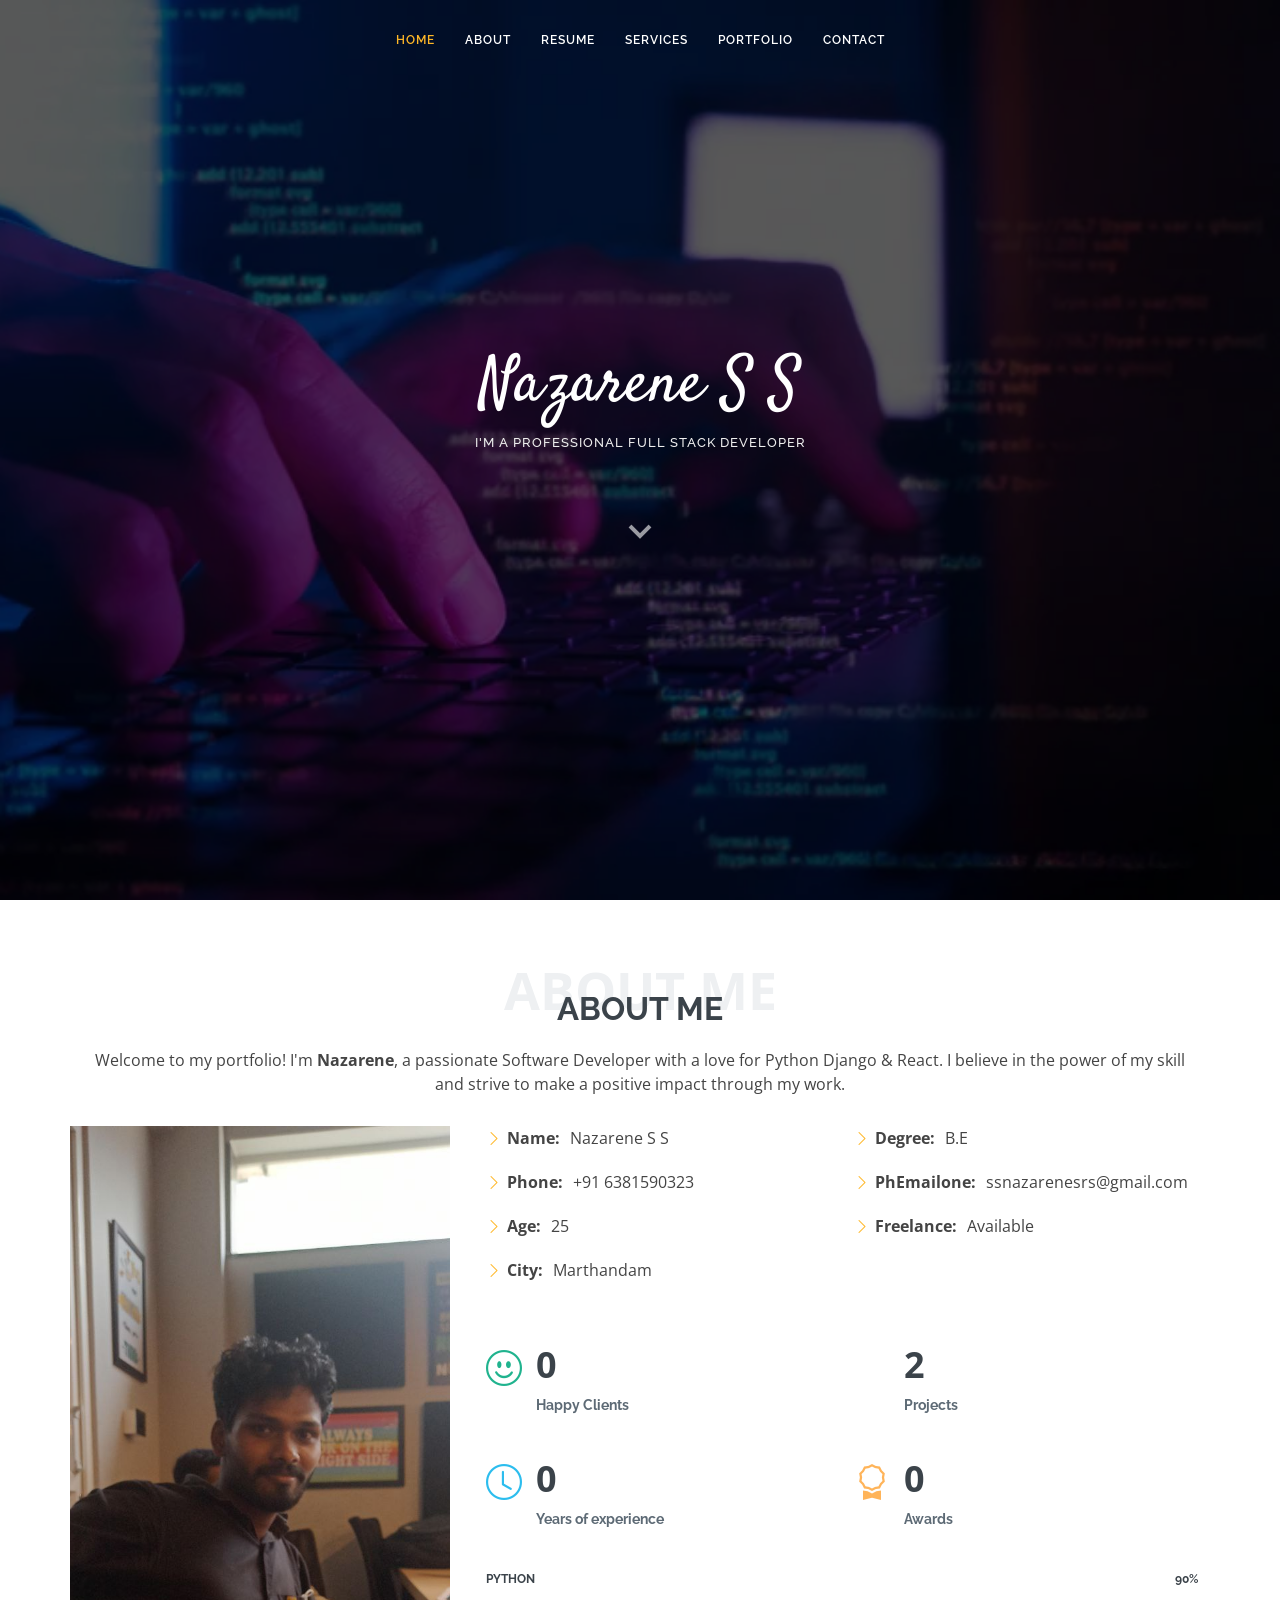
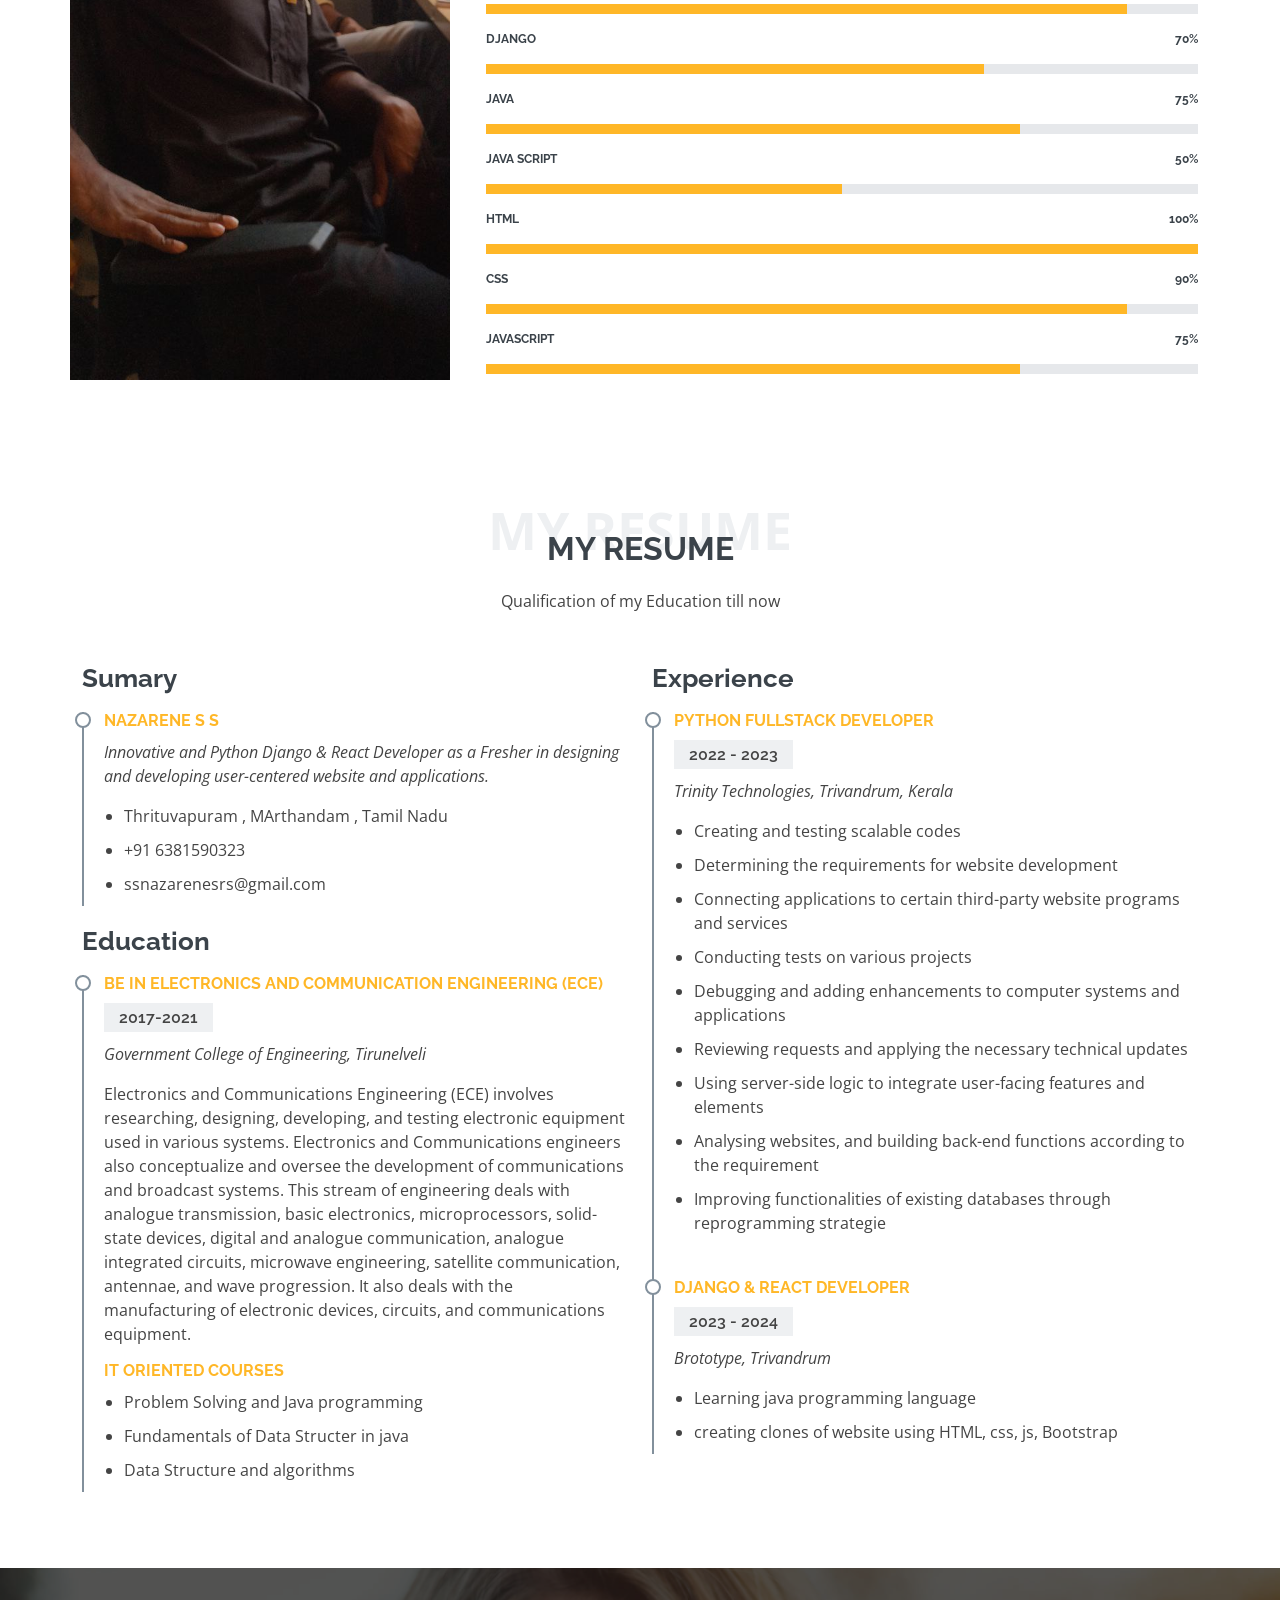
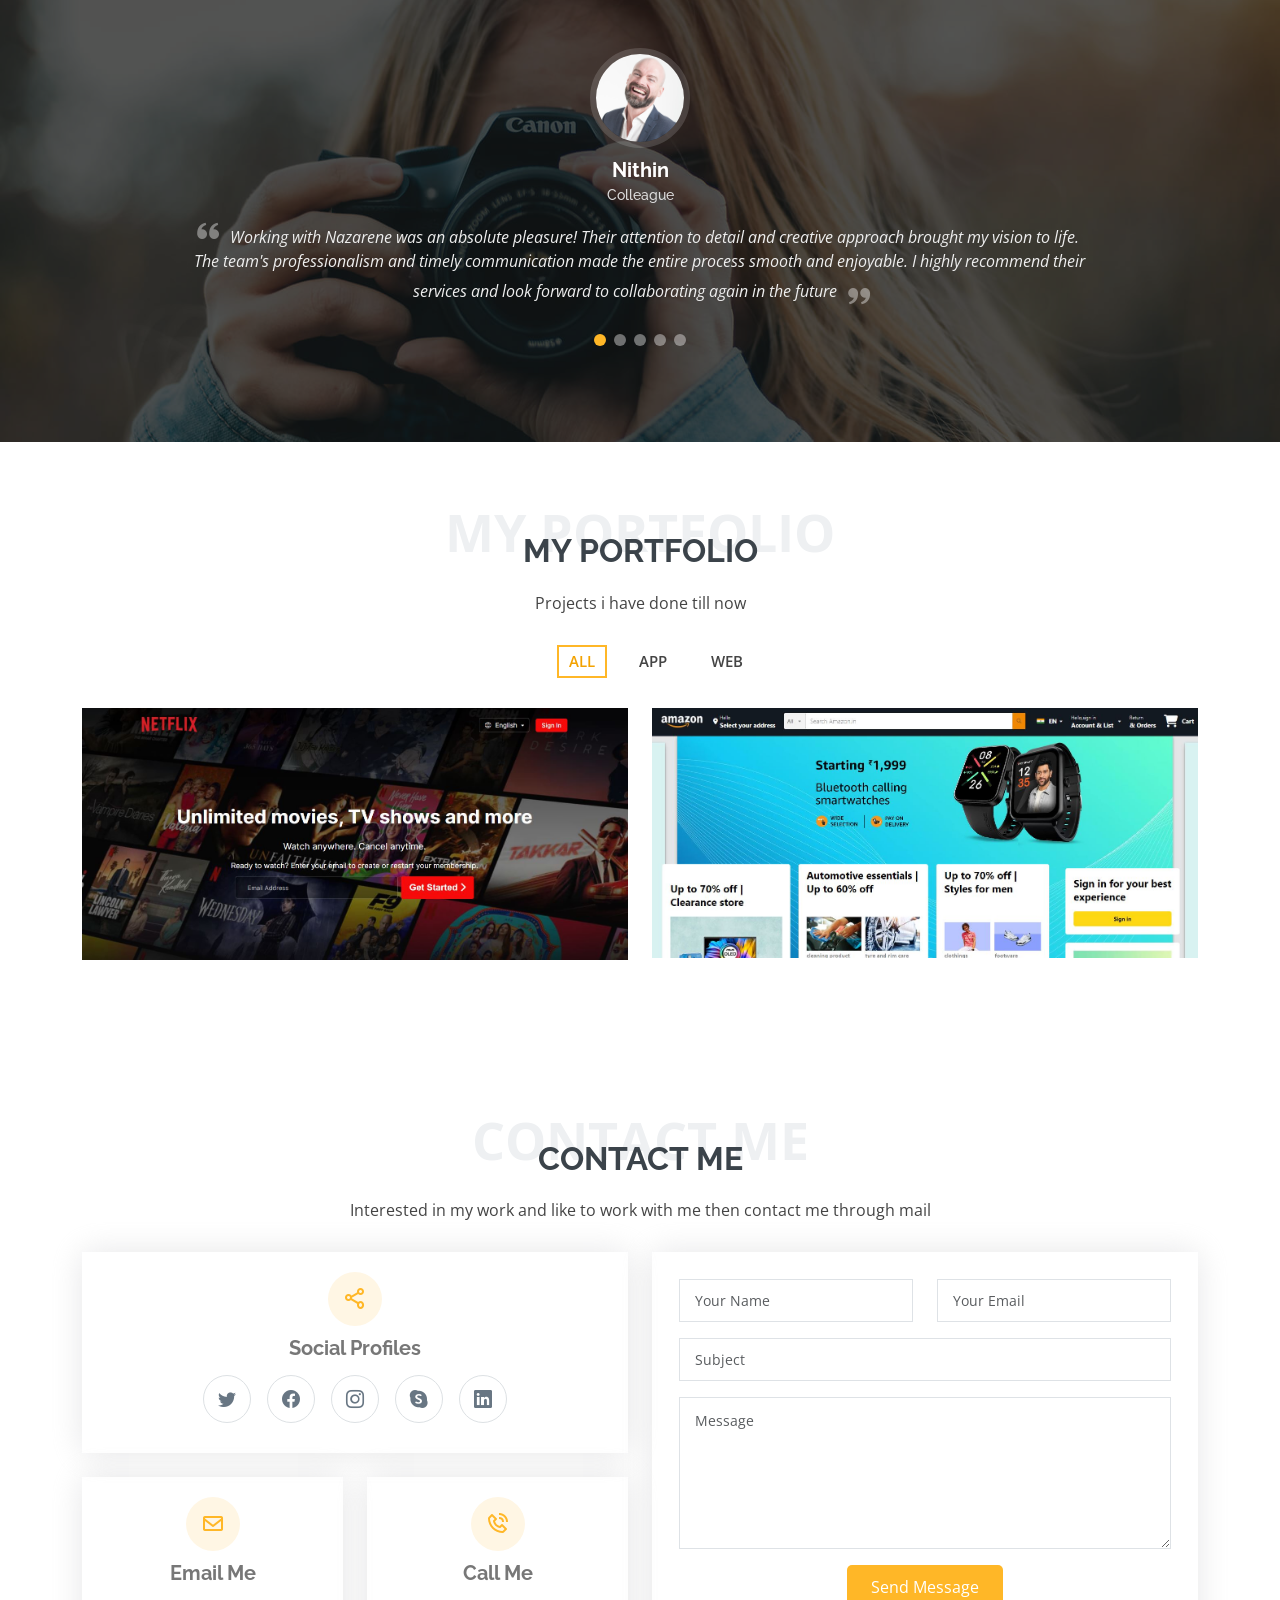
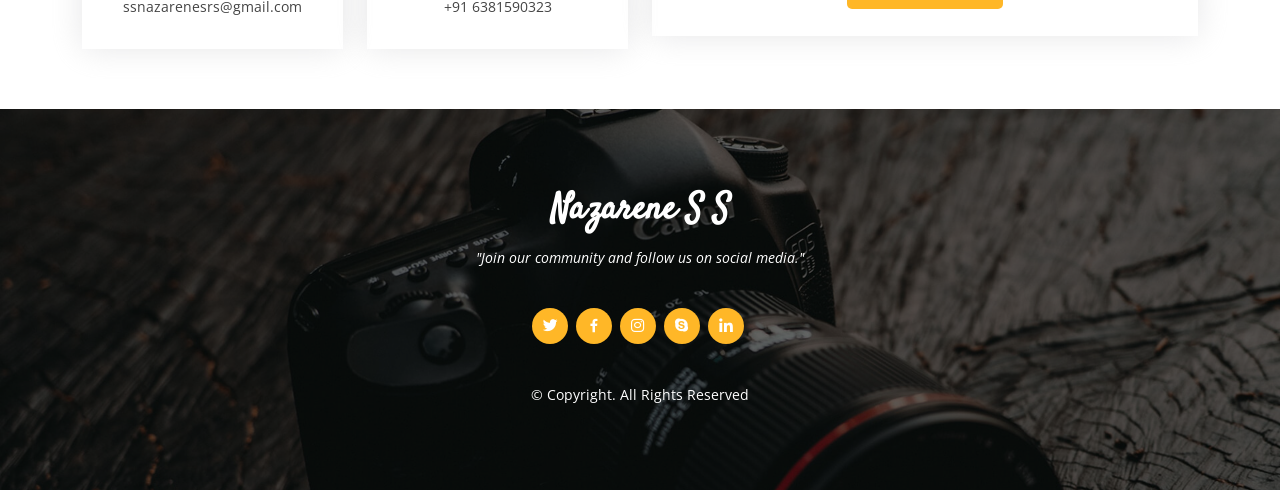
<file: index.html>
<!DOCTYPE html>
<html lang="en">

<head>
  <meta charset="utf-8">
  <meta content="width=device-width, initial-scale=1.0" name="viewport">

  <!-- https://script.google.com/macros/s/AKfycbyT9JtbCGgQT08c3h-3q3XL9lDJlxvm8GGbGi3UNdPI8kwmKpCvt-2jUqCHF3MwdoQaHg/exec -->

  <title>Portfolio</title>
  <meta content="" name="description">
  <meta content="" name="keywords">

  <!-- Favicons -->

  <link href="assets/img/apple-touch-icon.png" rel="apple-touch-icon">

  <!-- Google Fonts -->
  <link href="https://fonts.googleapis.com/css?family=Open+Sans:300,300i,400,400i,600,600i,700,700i|Raleway:300,300i,400,400i,500,500i,600,600i,700,700i|Satisfy" rel="stylesheet">

  <!-- Vendor CSS Files -->
  <link href="assets/vendor/bootstrap/css/bootstrap.min.css" rel="stylesheet">
  <link href="assets/vendor/bootstrap-icons/bootstrap-icons.css" rel="stylesheet">
  <link href="assets/vendor/boxicons/css/boxicons.min.css" rel="stylesheet">
  <link href="assets/vendor/glightbox/css/glightbox.min.css" rel="stylesheet">
  <link href="assets/vendor/swiper/swiper-bundle.min.css" rel="stylesheet">

  <!-- Template Main CSS File -->
  <link href="assets/css/style.css" rel="stylesheet">


  <!-- ajax link -->

  <script src="https://ajax.googleapis.com/ajax/libs/jquery/3.5.1/jquery.min.js"></script>

  <!-- =======================================================
  * Template Name: Laura
  * Updated: May 30 2023 with Bootstrap v5.3.0
  * Template URL: https://bootstrapmade.com/laura-free-creative-bootstrap-theme/
  * Author: BootstrapMade.com
  * License: https://bootstrapmade.com/license/
  ======================================================== -->
</head>

<body>

  <!-- ======= Header ======= -->
  <header id="header" class="fixed-top d-flex justify-content-center align-items-center header-transparent">

    <nav id="navbar" class="navbar">
      <ul>
        <li><a class="nav-link scrollto active" href="#hero">Home</a></li>
        <li><a class="nav-link scrollto" href="#about">About</a></li>
        <li><a class="nav-link scrollto" href="#resume">Resume</a></li>
        <li><a class="nav-link scrollto" href="#services">Services</a></li>
        <li><a class="nav-link scrollto " href="#portfolio">Portfolio</a></li>

        <!-- not needed now  -->

        <!-- <li class="dropdown"><a href="#"><span>Drop Down</span> <i class="bi bi-chevron-down"></i></a>
          <ul>
            <li><a href="#">Drop Down 1</a></li>
            <li class="dropdown"><a href="#"><span>Deep Drop Down</span> <i class="bi bi-chevron-right"></i></a>
              <ul>
                <li><a href="#">Deep Drop Down 1</a></li>
                <li><a href="#">Deep Drop Down 2</a></li>
                <li><a href="#">Deep Drop Down 3</a></li>
                <li><a href="#">Deep Drop Down 4</a></li>
                <li><a href="#">Deep Drop Down 5</a></li>
              </ul>
            </li>
            <li><a href="#">Drop Down 2</a></li>
            <li><a href="#">Drop Down 3</a></li>
            <li><a href="#">Drop Down 4</a></li>
          </ul>
        </li> -->
        <li><a class="nav-link scrollto" href="#contact">Contact</a></li>
      </ul>
      <i class="bi bi-list mobile-nav-toggle"></i>
    </nav><!-- .navbar -->

  </header><!-- End Header -->

  <!-- ======= Hero Section ======= -->
  <section id="hero">
    <div class="hero-container">
      <h1>Nazarene S S</h1>
      <h2>I'm a Professional Full Stack Developer</h2>
      <a href="#about" class="btn-scroll scrollto" title="Scroll Down"><i class="bx bx-chevron-down"></i></a>
    </div>
  </section><!-- End Hero -->

  <main id="main">

    <!-- ======= About Me Section ======= -->
    <section id="about" class="about">
      <div class="container">

        <div class="section-title">
          <span>About Me</span>
          <h2>About Me</h2>
          <p>Welcome to my portfolio! I'm <b>Nazarene</b>, a passionate Software Developer with a love for Python Django & React. I believe in the power of my skill and strive to make a positive impact through my work.</p>
        </div>

        <div class="row">
          <div class="image col-lg-4 d-flex align-items-stretch justify-content-center justify-content-lg-start"></div>
          <div class="col-lg-8 d-flex flex-column align-items-stretch">
            <div class="content ps-lg-4 d-flex flex-column justify-content-center">
              <div class="row">
                <div class="col-lg-6">
                  <ul>
                    <li><i class="bi bi-chevron-right"></i> <strong>Name:</strong> <span>Nazarene S S</span></li>
                    <li><i class="bi bi-chevron-right"></i> <strong>Phone:</strong> <span>+91 6381590323</span></li>
                    <li><i class="bi bi-chevron-right"></i> <strong>Age:</strong> <span>25</span></li>
                    <li><i class="bi bi-chevron-right"></i> <strong>City:</strong> <span>Marthandam</span></li>
                  </ul>
                </div>
                <div class="col-lg-6">
                  <ul>
                    <li><i class="bi bi-chevron-right"></i> <strong>Degree:</strong> <span>B.E</span></li>
                    <li><i class="bi bi-chevron-right"></i> <strong>PhEmailone:</strong> <span>ssnazarenesrs@gmail.com</span></li>
                    <li><i class="bi bi-chevron-right"></i> <strong>Freelance:</strong> <span>Available</span></li>
                  </ul>
                </div>
              </div>
              <div class="row mt-n4">
                <div class="col-md-6 mt-5 d-md-flex align-items-md-stretch">
                  <div class="count-box">
                    <i class="bi bi-emoji-smile" style="color: #20b38e;"></i>
                    <span data-purecounter-start="0" data-purecounter-end="0" data-purecounter-duration="1" class="purecounter"></span>
                    <p><strong>Happy Clients</strong> </p>
                  </div>
                </div>

                <div class="col-md-6 mt-5 d-md-flex align-items-md-stretch">
                  <div class="count-box">
                    <i class="bi bi-journal-richtextr" style="color: #8a1ac2;"></i>
                    <span data-purecounter-start="0" data-purecounter-end="2" data-purecounter-duration="1" class="purecounter"></span>
                    <p><strong>Projects</strong> </p>
                  </div>
                </div>

                <div class="col-md-6 mt-5 d-md-flex align-items-md-stretch">
                  <div class="count-box">
                    <i class="bi bi-clock" style="color: #2cbdee;"></i>
                    <span data-purecounter-start="0" data-purecounter-end="0" data-purecounter-duration="1" class="purecounter"></span>
                    <p><strong>Years of experience</strong> </p>
                  </div>
                </div>

                <div class="col-md-6 mt-5 d-md-flex align-items-md-stretch">
                  <div class="count-box">
                    <i class="bi bi-award" style="color: #ffb459;"></i>
                    <span data-purecounter-start="0" data-purecounter-end="0" data-purecounter-duration="1" class="purecounter"></span>
                    <p><strong>Awards</strong> </p>
                  </div>
                </div>
              </div>
            </div><!-- End .content-->

            <div class="skills-content ps-lg-4">

              <div class="progress">
                <span class="skill">Python <i class="val">90%</i></span>
                <div class="progress-bar-wrap">
                  <div class="progress-bar" role="progressbar" aria-valuenow="90" aria-valuemin="0" aria-valuemax="100"></div>
                </div>
              </div>

              <div class="progress">
                <span class="skill">Django <i class="val">70%</i></span>
                <div class="progress-bar-wrap">
                  <div class="progress-bar" role="progressbar" aria-valuenow="70" aria-valuemin="0" aria-valuemax="100"></div>
                </div>
              </div>

              <div class="progress">
                <span class="skill">Java <i class="val">75%</i></span>
                <div class="progress-bar-wrap">
                  <div class="progress-bar" role="progressbar" aria-valuenow="75" aria-valuemin="0" aria-valuemax="100"></div>
                </div>
              </div>

              <div class="progress">
                <span class="skill">Java Script <i class="val">50%</i></span>
                <div class="progress-bar-wrap">
                  <div class="progress-bar" role="progressbar" aria-valuenow="50" aria-valuemin="0" aria-valuemax="100"></div>
                </div>
              </div>

              <div class="progress">
                <span class="skill">HTML <i class="val">100%</i></span>
                <div class="progress-bar-wrap">
                  <div class="progress-bar" role="progressbar" aria-valuenow="100" aria-valuemin="0" aria-valuemax="100"></div>
                </div>
              </div>

              <div class="progress">
                <span class="skill">CSS <i class="val">90%</i></span>
                <div class="progress-bar-wrap">
                  <div class="progress-bar" role="progressbar" aria-valuenow="90" aria-valuemin="0" aria-valuemax="100"></div>
                </div>
              </div>

              <div class="progress">
                <span class="skill">JavaScript <i class="val">75%</i></span>
                <div class="progress-bar-wrap">
                  <div class="progress-bar" role="progressbar" aria-valuenow="75" aria-valuemin="0" aria-valuemax="100"></div>
                </div>
              </div>

              
            </div>

          </div>
        </div>

      </div>
    </section><!-- End About Me Section -->

    <!-- ======= My Resume Section ======= -->
    <section id="resume" class="resume">
      <div class="container">

        <div class="section-title">
          <span>My Resume</span>
          <h2>My Resume</h2>
          <p>Qualification of my Education till now </p>
        </div>

        <div class="row">
          <div class="col-lg-6">
            <h3 class="resume-title">Sumary</h3>
            <div class="resume-item pb-0">
              <h4>NAzarene S S</h4>
              <p><em>Innovative and Python Django & React Developer as a Fresher in  designing and developing user-centered website and applications.</em></p>
              <p>
              <ul>
                <li>Thrituvapuram , MArthandam , Tamil Nadu</li>
                <li>+91 6381590323</li>
                <li>ssnazarenesrs@gmail.com</li>
              </ul>
              </p>
            </div>

            <h3 class="resume-title">Education</h3>
            <div class="resume-item">
              <h4>BE in Electronics and Communication Engineering (ECE) </h4>
              <h5>2017-2021</h5>
              <p><em>Government College of Engineering, Tirunelveli</em></p>
              <p>Electronics and Communications Engineering (ECE) involves researching, designing, developing, and testing electronic equipment used in various systems. Electronics and Communications engineers also conceptualize and oversee the development of communications and broadcast systems. This stream of engineering deals with analogue transmission, basic electronics, microprocessors, solid-state devices, digital and analogue communication, analogue integrated circuits, microwave engineering, satellite communication, antennae, and wave progression. It also deals with the manufacturing of electronic devices, circuits, and communications equipment.</p>

              <h4>IT oriented courses</h4>

              <ul>
                <li>Problem Solving and Java programming</li>
                <li>Fundamentals of Data Structer in java</li>
                <li>Data Structure and algorithms</li>
              </ul>
            </div>
            
          </div>
          <div class="col-lg-6">
            <h3 class="resume-title">Experience</h3>
            <div class="resume-item">
              <h4>Python Fullstack Developer</h4>
              <h5>2022 - 2023</h5>
              <p><em>Trinity Technologies, Trivandrum, Kerala</em></p>
              <p>
              <ul>
                <li>Creating and testing scalable codes</li>
                <li>Determining the requirements for website development </li>
                <li>Connecting applications to certain third-party website programs and services</li>
                <li>Conducting tests on various projects</li>
                <li>Debugging and adding enhancements to computer systems and applications</li>
                <li>Reviewing requests and applying the necessary technical updates</li>
                <li>Using server-side logic to integrate user-facing features and elements</li>
                <li>Analysing websites, and building back-end functions according to the requirement</li>
                <li>Improving functionalities of existing databases through reprogramming strategie</li>
              </ul>
              </p>
            </div>
            <div class="resume-item">
              <h4>Django & React Developer</h4>
              <h5>2023 - 2024</h5>
              <p><em>Brototype, Trivandrum</em></p>
              <p>
              <ul>
                <li>Learning java programming language</li>
                <li>creating clones of website using HTML, css, js, Bootstrap</li>
              </ul>
              </p>
            </div>
          </div>
        </div>

      </div>
    </section><!-- End My Resume Section -->

    <!-- ======= My Services Section ======= -->


    <!-- <section id="services" class="services">
      <div class="container">

        <div class="section-title">
          <span>My Services</span>
          <h2>My Services</h2>
          <p>We offer best template for website.Your success is our priority </p>
        </div>

        <div class="row">
          <div class="col-md-6 col-lg-3 d-flex align-items-stretch mb-5 mb-lg-0">
            <div class="icon-box">
              <div class="icon"><i class="bx bxl-dribbble"></i></div>
              <h4 class="title"><a href="">Lorem Ipsum</a></h4>
              <p class="description">Voluptatum deleniti atque corrupti quos dolores et quas molestias excepturi sint occaecati cupiditate non provident</p>
            </div>
          </div>

          <div class="col-md-6 col-lg-3 d-flex align-items-stretch mb-5 mb-lg-0">
            <div class="icon-box">
              <div class="icon"><i class="bx bx-file"></i></div>
              <h4 class="title"><a href="">Sed ut perspiciatis</a></h4>
              <p class="description">Duis aute irure dolor in reprehenderit in voluptate velit esse cillum dolore eu fugiat nulla pariatur</p>
            </div>
          </div>

          <div class="col-md-6 col-lg-3 d-flex align-items-stretch mb-5 mb-lg-0">
            <div class="icon-box">
              <div class="icon"><i class="bx bx-tachometer"></i></div>
              <h4 class="title"><a href="">Magni Dolores</a></h4>
              <p class="description">Excepteur sint occaecat cupidatat non proident, sunt in culpa qui officia deserunt mollit anim id est laborum</p>
            </div>
          </div>

          <div class="col-md-6 col-lg-3 d-flex align-items-stretch mb-5 mb-lg-0">
            <div class="icon-box">
              <div class="icon"><i class="bx bx-world"></i></div>
              <h4 class="title"><a href="">Nemo Enim</a></h4>
              <p class="description">At vero eos et accusamus et iusto odio dignissimos ducimus qui blanditiis praesentium voluptatum deleniti atque</p>
            </div>
          </div>

        </div>

      </div>
    </section> -->
    
    
    <!-- End My Services Section -->

    <!-- ======= Testimonials Section ======= -->
    <section id="testimonials" class="testimonials">
      <div class="container position-relative">

        <div class="testimonials-slider swiper" data-aos="fade-up" data-aos-delay="100">
          <div class="swiper-wrapper">

            <div class="swiper-slide">
              <div class="testimonial-item">
                <img src="assets/img/testimonials/testimonials-1.jpg" class="testimonial-img" alt="">
                <h3>Nithin </h3>
                <h4>Colleague</h4>
                <p>
                  <i class="bx bxs-quote-alt-left quote-icon-left"></i>
                  Working with Nazarene was an absolute pleasure! Their attention to detail and creative approach brought my vision to life. The team's professionalism and timely communication made the entire process smooth and enjoyable. I highly recommend their services and look forward to collaborating again in the future
                  <i class="bx bxs-quote-alt-right quote-icon-right"></i>
                </p>
              </div>
            </div><!-- End testimonial item -->

            <div class="swiper-slide">
              <div class="testimonial-item">
                <img src="assets/img/testimonials/testimonials-2.jpg" class="testimonial-img" alt="">
                <h3>Gowtham</h3>
                <h4>Colleague</h4>
                <p>
                  <i class="bx bxs-quote-alt-left quote-icon-left"></i>
                  "They delivered their expertise and dedication were evident from the start, and they went above and beyond to exceed my expectations. The website they designed for my business has received numerous compliments from my customers. I'm thrilled with the impact it has made "
                  <i class="bx bxs-quote-alt-right quote-icon-right"></i>
                </p>
              </div>
            </div><!-- End testimonial item -->

            <div class="swiper-slide">
              <div class="testimonial-item">
                <img src="assets/img/testimonials/testimonials-3.jpg" class="testimonial-img" alt="">
                <h3>Joyal</h3>
                <h4>Colleague</h4>
                <p>
                  <i class="bx bxs-quote-alt-left quote-icon-left"></i>
                  " I was looking for a partner who could understand my unique needs . Nazarene did exactly that. He was responsive, innovative, and committed to helping me succeed. Thanks to their efforts, "
                  <i class="bx bxs-quote-alt-right quote-icon-right"></i>
                </p>
              </div>
            </div><!-- End testimonial item -->

            <div class="swiper-slide">
              <div class="testimonial-item">
                <img src="assets/img/testimonials/testimonials-4.jpg" class="testimonial-img" alt="">
                <h3>Nikehil</h3>
                <h4>Colleague</h4>
                <p>
                  <i class="bx bxs-quote-alt-left quote-icon-left"></i>
                  "I have had the privilege of working closely with him for 1 month, and I can wholeheartedly say that they are an exceptional . Their dedication to their craft is truly inspiring, and they consistently deliver high-quality work.
                  <i class="bx bxs-quote-alt-right quote-icon-right"></i>
                </p>
              </div>
            </div><!-- End testimonial item -->

            <div class="swiper-slide">
              <div class="testimonial-item">
                <img src="assets/img/testimonials/testimonials-5.jpg" class="testimonial-img" alt="">
                <h3>Rashid</h3>
                <h4>Colleague</h4>
                <p>
                  <i class="bx bxs-quote-alt-left quote-icon-left"></i>
                  He is an excellent communicator and can easily convey complex ideas to both technical and non-technical stakeholders. This skill has been instrumental in driving successful projects and fostering strong client relationships.
                  <i class="bx bxs-quote-alt-right quote-icon-right"></i>
                </p>
              </div>
            </div><!-- End testimonial item -->

          </div>
          <div class="swiper-pagination"></div>
        </div>

      </div>
    </section><!-- End Testimonials Section -->

    <!-- ======= My Portfolio Section ======= -->
    <section id="portfolio" class="portfolio">
      <div class="container">

        <div class="section-title">
          <span>My Portfolio</span>
          <h2>My Portfolio</h2>
          <p>Projects i have done till now</p>
        </div>

        <ul id="portfolio-flters" class="d-flex justify-content-center">
          <li data-filter="*" class="filter-active">All</li>
          <li data-filter=".filter-app">App</li>
          <!-- <li data-filter=".filter-card">Card</li> -->
          <li data-filter=".filter-web">Web</li>
        </ul>

        <div class="row portfolio-container">

          <!-- <div class="col-lg-4 col-md-6 portfolio-item filter-app">
            <div class="portfolio-img"><img src="assets/img/portfolio/portfolio-1.jpg" class="img-fluid" alt=""></div>
            <div class="portfolio-info">
              <h4>App 1</h4>
              <p>App</p>
              <a href="assets/img/portfolio/portfolio-1.jpg" data-gallery="portfolioGallery" class="portfolio-lightbox preview-link" title="App 1"><i class="bx bx-plus"></i></a>
              <a href="portfolio-details.html" class="details-link" title="More Details"><i class="bx bx-link"></i></a>
            </div>
          </div> -->

          <div class="col-lg-6 col-md-6 portfolio-item filter-web">
            <div class="portfolio-img"><img src="assets/img/NetFlix.JPG" class="img-fluid" alt=""></div>
            <div class="portfolio-info">
              <h4>Netflix</h4>
              <p>Netflix Clone using HTML and css</p>
              <a href="assets/img/NetFlix.JPG" data-gallery="portfolioGallery" class="portfolio-lightbox preview-link" title="Web 3"><i class="bx bx-plus"></i></a>
              <a href="https://nazarene12.github.io/Netflex/" class="details-link" title="More Details"><i class="bx bx-link"></i></a>
            </div>
          </div>

          

          <!-- <div class="col-lg-4 col-md-6 portfolio-item filter-card">
            <div class="portfolio-img"><img src="assets/img/portfolio/portfolio-4.jpg" class="img-fluid" alt=""></div>
            <div class="portfolio-info">
              <h4>Card 2</h4>
              <p>Card</p>
              <a href="assets/img/portfolio/portfolio-4.jpg" data-gallery="portfolioGallery" class="portfolio-lightbox preview-link" title="Card 2"><i class="bx bx-plus"></i></a>
              <a href="portfolio-details.html" class="details-link" title="More Details"><i class="bx bx-link"></i></a>
            </div>
          </div> -->

          <div class="col-lg-6 col-md-6 portfolio-item filter-web">
            <div class="portfolio-img"><img src="assets/img/Amazon.JPG" class="img-fluid" alt=""></div>
            <div class="portfolio-info">
              <h4>Amazon</h4>
              <p>Amazon colne using HTML, css</p>
              <a href="assets/img/Amazon.JPG" data-gallery="portfolioGallery" class="portfolio-lightbox preview-link" title="Web 2"><i class="bx bx-plus"></i></a>
              <a href="https://nazarene12.github.io/Amazon/" class="details-link" title="More Details"><i class="bx bx-link"></i></a>
            </div>
          </div>

          <!-- <div class="col-lg-4 col-md-6 portfolio-item filter-app">
            <div class="portfolio-img"><img src="assets/img/portfolio/portfolio-6.jpg" class="img-fluid" alt=""></div>
            <div class="portfolio-info">
              <h4>App 3</h4>
              <p>App</p>
              <a href="assets/img/portfolio/portfolio-6.jpg" data-gallery="portfolioGallery" class="portfolio-lightbox preview-link" title="App 3"><i class="bx bx-plus"></i></a>
              <a href="portfolio-details.html" class="details-link" title="More Details"><i class="bx bx-link"></i></a>
            </div>
          </div> -->

          <!-- <div class="col-lg-4 col-md-6 portfolio-item filter-card">
            <div class="portfolio-img"><img src="assets/img/portfolio/portfolio-7.jpg" class="img-fluid" alt=""></div>
            <div class="portfolio-info">
              <h4>Card 1</h4>
              <p>Card</p>
              <a href="assets/img/portfolio/portfolio-7.jpg" data-gallery="portfolioGallery" class="portfolio-lightbox preview-link" title="Card 1"><i class="bx bx-plus"></i></a>
              <a href="portfolio-details.html" class="details-link" title="More Details"><i class="bx bx-link"></i></a>
            </div>
          </div>

          <div class="col-lg-4 col-md-6 portfolio-item filter-card">
            <div class="portfolio-img"><img src="assets/img/portfolio/portfolio-8.jpg" class="img-fluid" alt=""></div>
            <div class="portfolio-info">
              <h4>Card 3</h4>
              <p>Card</p>
              <a href="assets/img/portfolio/portfolio-8.jpg" data-gallery="portfolioGallery" class="portfolio-lightbox preview-link" title="Card 3"><i class="bx bx-plus"></i></a>
              <a href="portfolio-details.html" class="details-link" title="More Details"><i class="bx bx-link"></i></a>
            </div>
          </div>

          <div class="col-lg-4 col-md-6 portfolio-item filter-web">
            <div class="portfolio-img"><img src="assets/img/portfolio/portfolio-9.jpg" class="img-fluid" alt=""></div>
            <div class="portfolio-info">
              <h4>Web 3</h4>
              <p>Web</p>
              <a href="assets/img/portfolio/portfolio-9.jpg" data-gallery="portfolioGallery" class="portfolio-lightbox preview-link" title="Web 3"><i class="bx bx-plus"></i></a>
              <a href="portfolio-details.html" class="details-link" title="More Details"><i class="bx bx-link"></i></a>
            </div>
          </div> -->

        </div>

      </div>
    </section><!-- End My Portfolio Section -->

    <!-- ======= Pricing Section ======= -->
    <!-- <section id="pricing" class="pricing">
      <div class="container">

        <div class="section-title">
          <span>Pricing</span>
          <h2>Pricing</h2>
          <p>Sit sint consectetur velit quisquam cupiditate impedit suscipit alias</p>
        </div>

        <div class="row">

          <div class="col-lg-3 col-md-6">
            <div class="box">
              <h3>Free</h3>
              <h4><sup>$</sup>0<span> / month</span></h4>
              <ul>
                <li>Aida dere</li>
                <li>Nec feugiat nisl</li>
                <li>Nulla at volutpat dola</li>
                <li class="na">Pharetra massa</li>
                <li class="na">Massa ultricies mi</li>
              </ul>
              <div class="btn-wrap">
                <a href="#" class="btn-buy">Buy Now</a>
              </div>
            </div>
          </div>

          <div class="col-lg-3 col-md-6 mt-4 mt-md-0">
            <div class="box featured">
              <h3>Business</h3>
              <h4><sup>$</sup>19<span> / month</span></h4>
              <ul>
                <li>Aida dere</li>
                <li>Nec feugiat nisl</li>
                <li>Nulla at volutpat dola</li>
                <li>Pharetra massa</li>
                <li class="na">Massa ultricies mi</li>
              </ul>
              <div class="btn-wrap">
                <a href="#" class="btn-buy">Buy Now</a>
              </div>
            </div>
          </div>

          <div class="col-lg-3 col-md-6 mt-4 mt-lg-0">
            <div class="box">
              <h3>Developer</h3>
              <h4><sup>$</sup>29<span> / month</span></h4>
              <ul>
                <li>Aida dere</li>
                <li>Nec feugiat nisl</li>
                <li>Nulla at volutpat dola</li>
                <li>Pharetra massa</li>
                <li>Massa ultricies mi</li>
              </ul>
              <div class="btn-wrap">
                <a href="#" class="btn-buy">Buy Now</a>
              </div>
            </div>
          </div>

          <div class="col-lg-3 col-md-6 mt-4 mt-lg-0">
            <div class="box">
              <span class="advanced">Advanced</span>
              <h3>Ultimate</h3>
              <h4><sup>$</sup>49<span> / month</span></h4>
              <ul>
                <li>Aida dere</li>
                <li>Nec feugiat nisl</li>
                <li>Nulla at volutpat dola</li>
                <li>Pharetra massa</li>
                <li>Massa ultricies mi</li>
              </ul>
              <div class="btn-wrap">
                <a href="#" class="btn-buy">Buy Now</a>
              </div>
            </div>
          </div>

        </div>

      </div>
    </section> -->
    
    <!-- End Pricing Section -->

    <!-- ======= Contact Me Section ======= -->
    <section id="contact" class="contact">
      <div class="container">

        <div class="section-title">
          <span>Contact Me</span>
          <h2>Contact Me</h2>
          <p>Interested in my work and like to work with me then contact me through mail</p>
        </div>

        <div class="row">

          <div class="col-lg-6">

            <div class="row">
              <div class="col-md-12">
                <div class="info-box">
                  <i class="bx bx-share-alt"></i>
                  <h3>Social Profiles</h3>
                  <div class="social-links">
                    <a href="#" class="twitter"><i class="bi bi-twitter"></i></a>
                    <a href="#" class="facebook"><i class="bi bi-facebook"></i></a>
                    <a href="#" class="instagram"><i class="bi bi-instagram"></i></a>
                    <a href="#" class="google-plus"><i class="bi bi-skype"></i></a>
                    <a href="#" class="linkedin"><i class="bi bi-linkedin"></i></a>
                  </div>
                </div>
              </div>
              <div class="col-md-6">
                <div class="info-box mt-4">
                  <i class="bx bx-envelope"></i>
                  <h3>Email Me</h3>
                  <p>ssnazarenesrs@gmail.com</p>
                  <!-- <a herf="mailto:ssnazarenesrs@gmail.com">ssnazarenesrs@gmail.com</a> -->
                </div>
              </div>
              <div class="col-md-6">
                <div class="info-box mt-4">
                  <i class="bx bx-phone-call"></i>
                  <h3>Call Me</h3>
                  <p>+91 6381590323</p>
                </div>
              </div>
            </div>

          </div>

          <div class="col-lg-6">
            <form  class="php-email-form" id="submit-form" >
              <div class="row">
                <div class="col-md-6 form-group">
                  <input type="text" name="name" class="form-control" id="name" placeholder="Your Name" required>
                </div>
                <div class="col-md-6 form-group mt-3 mt-md-0">
                  <input type="email" class="form-control" name="email" id="email" placeholder="Your Email" required>
                </div>
              </div>
              <div class="form-group mt-3">
                <input type="text" class="form-control" name="subject" id="subject" placeholder="Subject" required>
              </div>
              <div class="form-group mt-3">
                <textarea class="form-control" name="message" rows="6" placeholder="Message" required></textarea>
              </div>
              <div class="my-3">
                <div class="loading">Loading</div>
                <div class="error-message"></div>
                <div class="sent-message">Your message has been sent. Thank you!</div>
              </div>
              <div class="text-center"><button type="submit">Send Message</button></div>
            </form>
          </div>

        </div>

      </div>
    </section><!-- End Contact Me Section -->

  </main><!-- End #main -->

  <!-- ======= Footer ======= -->
  <footer id="footer">
    <div class="container">
      <h3>Nazarene S S</h3>
      <p>"Join our community and follow us on social media."</p>
      <div class="social-links">
        <a href="#" class="twitter"><i class="bx bxl-twitter"></i></a>
        <a href="#" class="facebook"><i class="bx bxl-facebook"></i></a>
        <a href="#" class="instagram"><i class="bx bxl-instagram"></i></a>
        <a href="#" class="google-plus"><i class="bx bxl-skype"></i></a>
        <a href="#" class="linkedin"><i class="bx bxl-linkedin"></i></a>
      </div>
      <div class="copyright">
        &copy; Copyright. All Rights Reserved
      </div>
      <div class="credits">
        <!-- All the links in the footer should remain intact. -->
        <!-- You can delete the links only if you purchased the pro version. -->
        <!-- Licensing information: https://bootstrapmade.com/license/ -->
        <!-- Purchase the pro version with working PHP/AJAX contact form: https://bootstrapmade.com/laura-free-creative-bootstrap-theme/ -->
        <!-- Designed by <a href="https://bootstrapmade.com/">BootstrapMade</a> -->
      </div>
    </div>
  </footer>
  <!-- End Footer -->

  <a href="#" class="back-to-top d-flex align-items-center justify-content-center"><i class="bi bi-arrow-up-short"></i></a>

  <!-- Vendor JS Files -->
  <script src="assets/vendor/purecounter/purecounter_vanilla.js"></script>
  <script src="assets/vendor/bootstrap/js/bootstrap.bundle.min.js"></script>
  <script src="assets/vendor/glightbox/js/glightbox.min.js"></script>
  <script src="assets/vendor/isotope-layout/isotope.pkgd.min.js"></script>
  <script src="assets/vendor/swiper/swiper-bundle.min.js"></script>
  <script src="assets/vendor/waypoints/noframework.waypoints.js"></script>
  <script src="assets/vendor/php-email-form/validate.js"></script>

  <!-- Template Main JS File -->
  <script src="assets/js/main.js"></script>

    <script>
        $("#submit-form").submit((e)=>{
            e.preventDefault()
            $.ajax({
                url:"https://script.google.com/macros/s/AKfycbzmkMVa9xB5P34DoLDAxlJx-22qS25iswPfOwA-1l-9UbTNkcFCxq0iaYR0EHPHbpYC/exec",
                data:$("#submit-form").serialize(),
                method:"post",
                success:function (response){
                    alert("Form submitted successfully")
                    window.location.reload()
                    //window.location.href="https://google.com"
                },
                error:function (err){
                    alert("Something Error")
    
                }
            })
        })
    </script>
</body>

</html>
<!--                 url:"https://script.google.com/macros/s/AKfycbwPP6NtRzwCHMr9b5F_y-ltycQ4bZd7WqttlXLp7Y6thRu90KHul-Byqcox5ATkAsJyKA/exec",
 -->
</file>
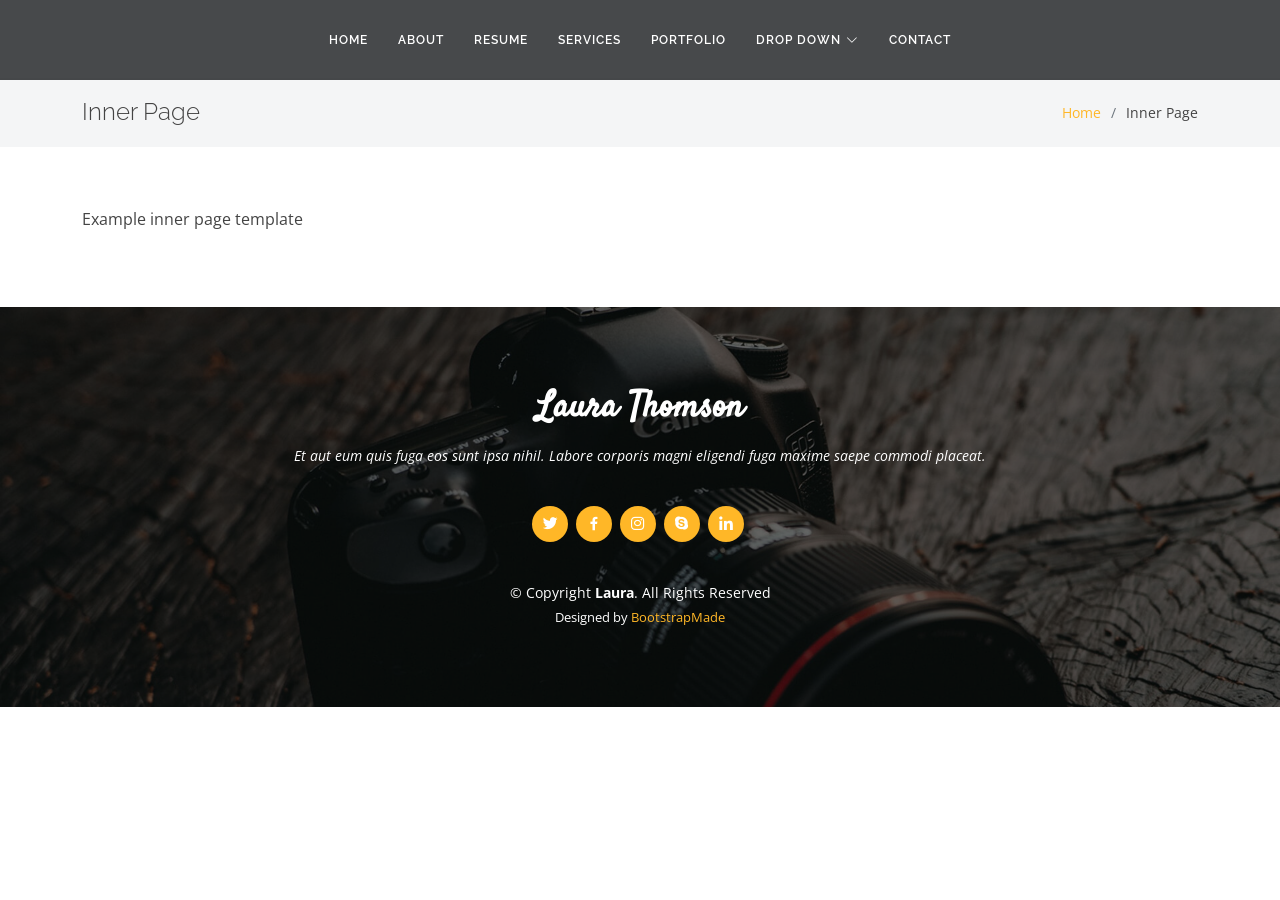
<file: inner-page.html>
<!DOCTYPE html>
<html lang="en"> 

<head>
  <meta charset="utf-8">
  <meta content="width=device-width, initial-scale=1.0" name="viewport">

  <title>Inner Page - Laura Bootstrap Template</title>
  <meta content="" name="description">
  <meta content="" name="keywords">

  <!-- Favicons -->
  <link href="assets/img/favicon.png" rel="icon">
  <link href="assets/img/apple-touch-icon.png" rel="apple-touch-icon">

  <!-- Google Fonts -->
  <link href="https://fonts.googleapis.com/css?family=Open+Sans:300,300i,400,400i,600,600i,700,700i|Raleway:300,300i,400,400i,500,500i,600,600i,700,700i|Satisfy" rel="stylesheet">

  <!-- Vendor CSS Files -->
  <link href="assets/vendor/bootstrap/css/bootstrap.min.css" rel="stylesheet">
  <link href="assets/vendor/bootstrap-icons/bootstrap-icons.css" rel="stylesheet">
  <link href="assets/vendor/boxicons/css/boxicons.min.css" rel="stylesheet">
  <link href="assets/vendor/glightbox/css/glightbox.min.css" rel="stylesheet">
  <link href="assets/vendor/swiper/swiper-bundle.min.css" rel="stylesheet">

  <!-- Template Main CSS File -->
  <link href="assets/css/style.css" rel="stylesheet">

  <!-- =======================================================
  * Template Name: Laura
  * Updated: May 30 2023 with Bootstrap v5.3.0
  * Template URL: https://bootstrapmade.com/laura-free-creative-bootstrap-theme/
  * Author: BootstrapMade.com
  * License: https://bootstrapmade.com/license/
  ======================================================== -->
</head>

<body>

  <!-- ======= Header ======= -->
  <header id="header" class="fixed-top d-flex justify-content-center align-items-center ">

    <nav id="navbar" class="navbar">
      <ul>
        <li><a class="nav-link scrollto " href="#hero">Home</a></li>
        <li><a class="nav-link scrollto" href="#about">About</a></li>
        <li><a class="nav-link scrollto" href="#resume">Resume</a></li>
        <li><a class="nav-link scrollto" href="#services">Services</a></li>
        <li><a class="nav-link scrollto " href="#portfolio">Portfolio</a></li>
        <li class="dropdown"><a href="#"><span>Drop Down</span> <i class="bi bi-chevron-down"></i></a>
          <ul>
            <li><a href="#">Drop Down 1</a></li>
            <li class="dropdown"><a href="#"><span>Deep Drop Down</span> <i class="bi bi-chevron-right"></i></a>
              <ul>
                <li><a href="#">Deep Drop Down 1</a></li>
                <li><a href="#">Deep Drop Down 2</a></li>
                <li><a href="#">Deep Drop Down 3</a></li>
                <li><a href="#">Deep Drop Down 4</a></li>
                <li><a href="#">Deep Drop Down 5</a></li>
              </ul>
            </li>
            <li><a href="#">Drop Down 2</a></li>
            <li><a href="#">Drop Down 3</a></li>
            <li><a href="#">Drop Down 4</a></li>
          </ul>
        </li>
        <li><a class="nav-link scrollto" href="#contact">Contact</a></li>
      </ul>
      <i class="bi bi-list mobile-nav-toggle"></i>
    </nav><!-- .navbar -->

  </header><!-- End Header -->

  <main id="main">

    <!-- ======= Breadcrumbs ======= -->
    <section class="breadcrumbs">
      <div class="container">

        <div class="d-flex justify-content-between align-items-center">
          <h2>Inner Page</h2>
          <ol>
            <li><a href="index.html">Home</a></li>
            <li>Inner Page</li>
          </ol>
        </div>

      </div>
    </section><!-- End Breadcrumbs -->

    <section class="inner-page">
      <div class="container">
        <p>
          Example inner page template
        </p>
      </div>
    </section>

  </main><!-- End #main -->

  <!-- ======= Footer ======= -->
  <footer id="footer">
    <div class="container">
      <h3>Laura Thomson</h3>
      <p>Et aut eum quis fuga eos sunt ipsa nihil. Labore corporis magni eligendi fuga maxime saepe commodi placeat.</p>
      <div class="social-links">
        <a href="#" class="twitter"><i class="bx bxl-twitter"></i></a>
        <a href="#" class="facebook"><i class="bx bxl-facebook"></i></a>
        <a href="#" class="instagram"><i class="bx bxl-instagram"></i></a>
        <a href="#" class="google-plus"><i class="bx bxl-skype"></i></a>
        <a href="#" class="linkedin"><i class="bx bxl-linkedin"></i></a>
      </div>
      <div class="copyright">
        &copy; Copyright <strong><span>Laura</span></strong>. All Rights Reserved
      </div>
      <div class="credits">
        <!-- All the links in the footer should remain intact. -->
        <!-- You can delete the links only if you purchased the pro version. -->
        <!-- Licensing information: https://bootstrapmade.com/license/ -->
        <!-- Purchase the pro version with working PHP/AJAX contact form: https://bootstrapmade.com/laura-free-creative-bootstrap-theme/ -->
        Designed by <a href="https://bootstrapmade.com/">BootstrapMade</a>
      </div>
    </div>
  </footer><!-- End Footer -->

  <a href="#" class="back-to-top d-flex align-items-center justify-content-center"><i class="bi bi-arrow-up-short"></i></a>

  <!-- Vendor JS Files -->
  <script src="assets/vendor/purecounter/purecounter_vanilla.js"></script>
  <script src="assets/vendor/bootstrap/js/bootstrap.bundle.min.js"></script>
  <script src="assets/vendor/glightbox/js/glightbox.min.js"></script>
  <script src="assets/vendor/isotope-layout/isotope.pkgd.min.js"></script>
  <script src="assets/vendor/swiper/swiper-bundle.min.js"></script>
  <script src="assets/vendor/waypoints/noframework.waypoints.js"></script>
  <script src="assets/vendor/php-email-form/validate.js"></script>

  <!-- Template Main JS File -->
  <script src="assets/js/main.js"></script>

</body>

</html>
</file>
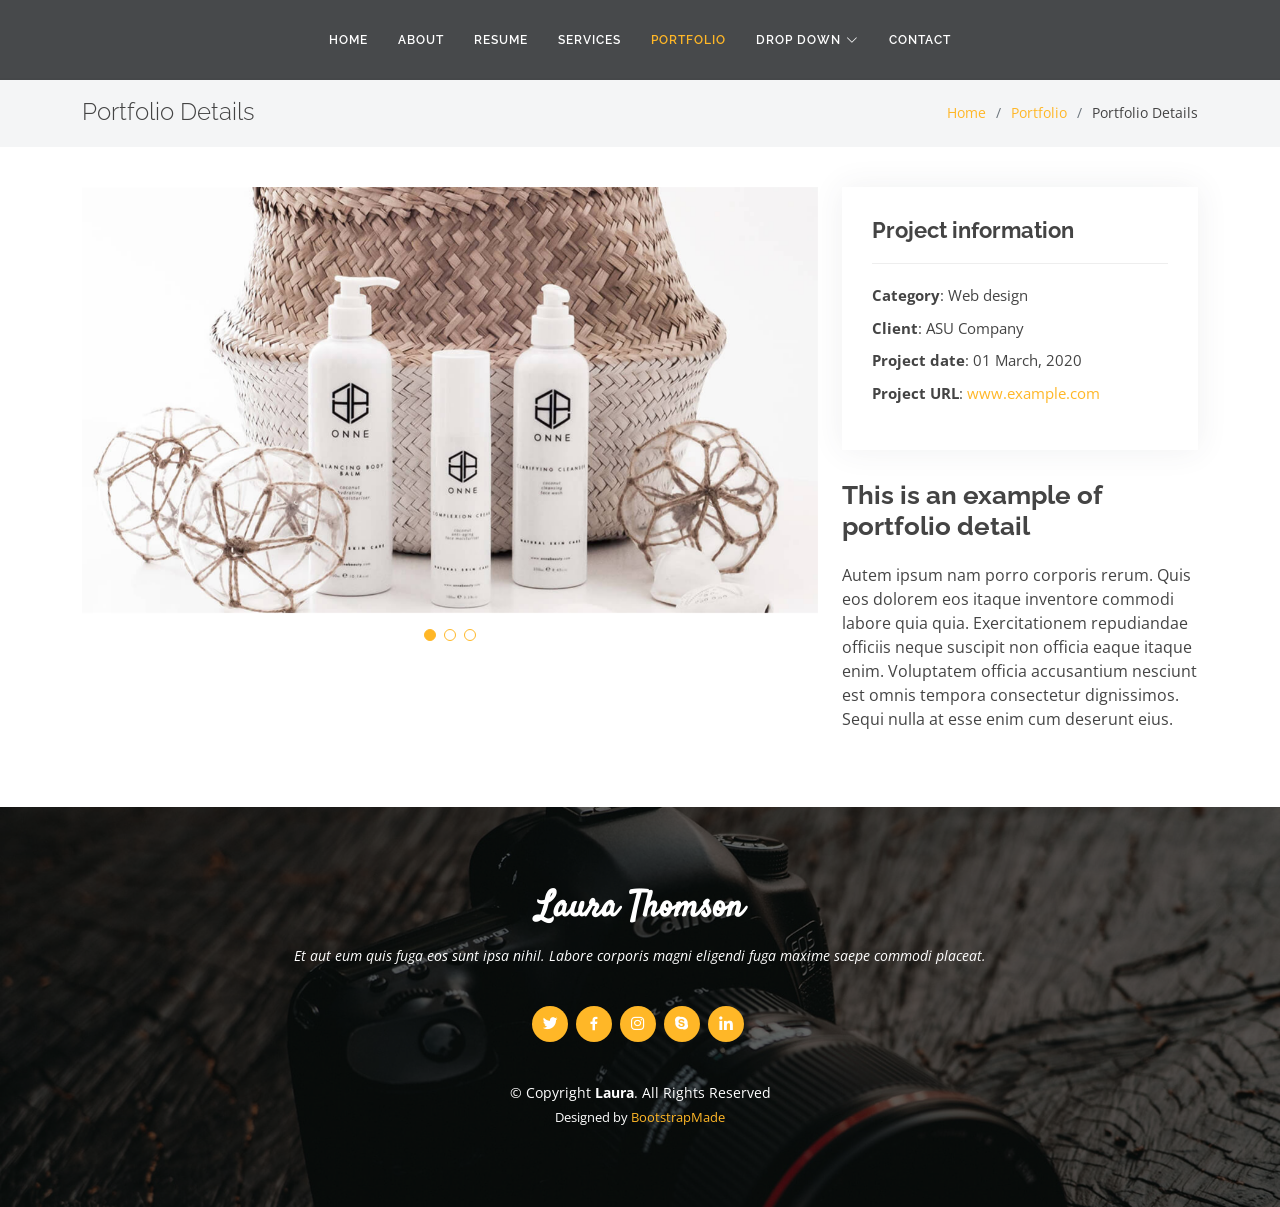
<file: portfolio-details.html>
<!DOCTYPE html>
<html lang="en">

<head>
  <meta charset="utf-8">
  <meta content="width=device-width, initial-scale=1.0" name="viewport">

  <title>Portfolio Details - Laura Bootstrap Template</title>
  <meta content="" name="description">
  <meta content="" name="keywords">

  <!-- Favicons -->
  <link href="assets/img/favicon.png" rel="icon">
  <link href="assets/img/apple-touch-icon.png" rel="apple-touch-icon">

  <!-- Google Fonts -->
  <link href="https://fonts.googleapis.com/css?family=Open+Sans:300,300i,400,400i,600,600i,700,700i|Raleway:300,300i,400,400i,500,500i,600,600i,700,700i|Satisfy" rel="stylesheet">

  <!-- Vendor CSS Files -->
  <link href="assets/vendor/bootstrap/css/bootstrap.min.css" rel="stylesheet">
  <link href="assets/vendor/bootstrap-icons/bootstrap-icons.css" rel="stylesheet">
  <link href="assets/vendor/boxicons/css/boxicons.min.css" rel="stylesheet">
  <link href="assets/vendor/glightbox/css/glightbox.min.css" rel="stylesheet">
  <link href="assets/vendor/swiper/swiper-bundle.min.css" rel="stylesheet">

  <!-- Template Main CSS File -->
  <link href="assets/css/style.css" rel="stylesheet">

  <!-- =======================================================
  * Template Name: Laura
  * Updated: May 30 2023 with Bootstrap v5.3.0
  * Template URL: https://bootstrapmade.com/laura-free-creative-bootstrap-theme/
  * Author: BootstrapMade.com
  * License: https://bootstrapmade.com/license/
  ======================================================== -->
</head>

<body>

  <!-- ======= Header ======= -->
  <header id="header" class="fixed-top d-flex justify-content-center align-items-center ">

    <nav id="navbar" class="navbar">
      <ul>
        <li><a class="nav-link scrollto " href="#hero">Home</a></li>
        <li><a class="nav-link scrollto" href="#about">About</a></li>
        <li><a class="nav-link scrollto" href="#resume">Resume</a></li>
        <li><a class="nav-link scrollto" href="#services">Services</a></li>
        <li><a class="nav-link scrollto active" href="#portfolio">Portfolio</a></li>
        <li class="dropdown"><a href="#"><span>Drop Down</span> <i class="bi bi-chevron-down"></i></a>
          <ul>
            <li><a href="#">Drop Down 1</a></li>
            <li class="dropdown"><a href="#"><span>Deep Drop Down</span> <i class="bi bi-chevron-right"></i></a>
              <ul>
                <li><a href="#">Deep Drop Down 1</a></li>
                <li><a href="#">Deep Drop Down 2</a></li>
                <li><a href="#">Deep Drop Down 3</a></li>
                <li><a href="#">Deep Drop Down 4</a></li>
                <li><a href="#">Deep Drop Down 5</a></li>
              </ul>
            </li>
            <li><a href="#">Drop Down 2</a></li>
            <li><a href="#">Drop Down 3</a></li>
            <li><a href="#">Drop Down 4</a></li>
          </ul>
        </li>
        <li><a class="nav-link scrollto" href="#contact">Contact</a></li>
      </ul>
      <i class="bi bi-list mobile-nav-toggle"></i>
    </nav><!-- .navbar -->

  </header><!-- End Header -->

  <main id="main">

    <!-- ======= Breadcrumbs Section ======= -->
    <section class="breadcrumbs">
      <div class="container">

        <div class="d-flex justify-content-between align-items-center">
          <h2>Portfolio Details</h2>
          <ol>
            <li><a href="index.html">Home</a></li>
            <li><a href="portfolio.html">Portfolio</a></li>
            <li>Portfolio Details</li>
          </ol>
        </div>

      </div>
    </section><!-- Breadcrumbs Section -->

    <!-- ======= Portfolio Details Section ======= -->
    <section id="portfolio-details" class="portfolio-details">
      <div class="container">

        <div class="row gy-4">

          <div class="col-lg-8">
            <div class="portfolio-details-slider swiper">
              <div class="swiper-wrapper align-items-center">

                <div class="swiper-slide">
                  <img src="assets/img/portfolio/portfolio-details-1.jpg" alt="">
                </div>

                <div class="swiper-slide">
                  <img src="assets/img/portfolio/portfolio-details-2.jpg" alt="">
                </div>

                <div class="swiper-slide">
                  <img src="assets/img/portfolio/portfolio-details-3.jpg" alt="">
                </div>

              </div>
              <div class="swiper-pagination"></div>
            </div>
          </div>

          <div class="col-lg-4">
            <div class="portfolio-info">
              <h3>Project information</h3>
              <ul>
                <li><strong>Category</strong>: Web design</li>
                <li><strong>Client</strong>: ASU Company</li>
                <li><strong>Project date</strong>: 01 March, 2020</li>
                <li><strong>Project URL</strong>: <a href="#">www.example.com</a></li>
              </ul>
            </div>
            <div class="portfolio-description">
              <h2>This is an example of portfolio detail</h2>
              <p>
                Autem ipsum nam porro corporis rerum. Quis eos dolorem eos itaque inventore commodi labore quia quia. Exercitationem repudiandae officiis neque suscipit non officia eaque itaque enim. Voluptatem officia accusantium nesciunt est omnis tempora consectetur dignissimos. Sequi nulla at esse enim cum deserunt eius.
              </p>
            </div>
          </div>

        </div>

      </div>
    </section><!-- End Portfolio Details Section -->

  </main><!-- End #main -->

  <!-- ======= Footer ======= -->
  <footer id="footer">
    <div class="container">
      <h3>Laura Thomson</h3>
      <p>Et aut eum quis fuga eos sunt ipsa nihil. Labore corporis magni eligendi fuga maxime saepe commodi placeat.</p>
      <div class="social-links">
        <a href="#" class="twitter"><i class="bx bxl-twitter"></i></a>
        <a href="#" class="facebook"><i class="bx bxl-facebook"></i></a>
        <a href="#" class="instagram"><i class="bx bxl-instagram"></i></a>
        <a href="#" class="google-plus"><i class="bx bxl-skype"></i></a>
        <a href="#" class="linkedin"><i class="bx bxl-linkedin"></i></a>
      </div>
      <div class="copyright">
        &copy; Copyright <strong><span>Laura</span></strong>. All Rights Reserved
      </div>
      <div class="credits">
        <!-- All the links in the footer should remain intact. -->
        <!-- You can delete the links only if you purchased the pro version. -->
        <!-- Licensing information: https://bootstrapmade.com/license/ -->
        <!-- Purchase the pro version with working PHP/AJAX contact form: https://bootstrapmade.com/laura-free-creative-bootstrap-theme/ -->
        Designed by <a href="https://bootstrapmade.com/">BootstrapMade</a>
      </div>
    </div>
  </footer><!-- End Footer -->

  <a href="#" class="back-to-top d-flex align-items-center justify-content-center"><i class="bi bi-arrow-up-short"></i></a>

  <!-- Vendor JS Files -->
  <script src="assets/vendor/purecounter/purecounter_vanilla.js"></script>
  <script src="assets/vendor/bootstrap/js/bootstrap.bundle.min.js"></script>
  <script src="assets/vendor/glightbox/js/glightbox.min.js"></script>
  <script src="assets/vendor/isotope-layout/isotope.pkgd.min.js"></script>
  <script src="assets/vendor/swiper/swiper-bundle.min.js"></script>
  <script src="assets/vendor/waypoints/noframework.waypoints.js"></script>
  <script src="assets/vendor/php-email-form/validate.js"></script>

  <!-- Template Main JS File -->
  <script src="assets/js/main.js"></script>

</body>

</html>
</file>
<file: assets/css/style.css>
/**
* Template Name: Laura
* Updated: May 30 2023 with Bootstrap v5.3.0
* Template URL: https://bootstrapmade.com/laura-free-creative-bootstrap-theme/
* Author: BootstrapMade.com
* License: https://bootstrapmade.com/license/
*/


/*--------------------------------------------------------------
# additional style i gave
--------------------------------------------------------------*/

.img-fluided{
  width:100%;
  min-height:300px;
  max-height: 300px;
  object-fit: cover;
}

/*--------------------------------------------------------------
# General
--------------------------------------------------------------*/
body {
  font-family: "Open Sans", sans-serif;
  color: #444444;
}

a {
  color: #ffb727;
  text-decoration: none;
}

a:hover {
  color: #ffc85a;
  text-decoration: none;
}

h1,
h2,
h3,
h4,
h5,
h6 {
  font-family: "Raleway", sans-serif;
}

/*--------------------------------------------------------------
# Back to top button
--------------------------------------------------------------*/
.back-to-top {
  position: fixed;
  visibility: hidden;
  opacity: 0;
  right: 15px;
  bottom: 15px;
  z-index: 996;
  background: #ffb727;
  width: 40px;
  height: 40px;
  border-radius: 4px;
  transition: all 0.4s;
}

.back-to-top i {
  font-size: 28px;
  color: #fff;
  line-height: 0;
}

.back-to-top:hover {
  background: #ffc550;
  color: #fff;
}

.back-to-top.active {
  visibility: visible;
  opacity: 1;
}

/*--------------------------------------------------------------
# Header
--------------------------------------------------------------*/
#header {
  z-index: 997;
  transition: all 0.5s;
  height: 80px;
  background: rgba(25, 28, 31, 0.8);
}

#header.header-transparent {
  background: transparent;
}

#header.header-scrolled {
  height: 60px;
  background: rgba(25, 28, 31, 0.8);
}

/*--------------------------------------------------------------
# Navigation Menu
--------------------------------------------------------------*/
/**
* Desktop Navigation 
*/
.navbar {
  padding: 0;
}

.navbar ul {
  margin: 0;
  padding: 0;
  display: flex;
  list-style: none;
  align-items: center;
}

.navbar li {
  position: relative;
}

.navbar a,
.navbar a:focus {
  display: flex;
  align-items: center;
  justify-content: space-between;
  padding: 10px 15px;
  color: #fff;
  white-space: nowrap;
  transition: 0.3s;
  font-size: 12px;
  font-family: "Raleway", sans-serif;
  text-transform: uppercase;
  font-weight: 600;
  letter-spacing: 1px;
}

.navbar a i,
.navbar a:focus i {
  font-size: 12px;
  line-height: 0;
  margin-left: 5px;
}

.navbar a:hover,
.navbar .active,
.navbar .active:focus,
.navbar li:hover>a {
  color: #ffb727;
}

.navbar .dropdown ul {
  display: block;
  position: absolute;
  left: 14px;
  top: calc(100% + 30px);
  margin: 0;
  padding: 10px 0;
  z-index: 99;
  opacity: 0;
  visibility: hidden;
  background: #fff;
  box-shadow: 0px 0px 30px rgba(127, 137, 161, 0.25);
  transition: 0.3s;
  border-radius: 4px;
}

.navbar .dropdown ul li {
  min-width: 200px;
}

.navbar .dropdown ul a {
  padding: 10px 20px;
  font-size: 14px;
  text-transform: none;
  font-weight: 400;
  color: #3b434a;
  letter-spacing: 1px;
}

.navbar .dropdown ul a i {
  font-size: 12px;
}

.navbar .dropdown ul a:hover,
.navbar .dropdown ul .active:hover,
.navbar .dropdown ul li:hover>a {
  color: #ffb727;
}

.navbar .dropdown:hover>ul {
  opacity: 1;
  top: 100%;
  visibility: visible;
}

.navbar .dropdown .dropdown ul {
  top: 0;
  left: calc(100% - 30px);
  visibility: hidden;
}

.navbar .dropdown .dropdown:hover>ul {
  opacity: 1;
  top: 0;
  left: 100%;
  visibility: visible;
}

@media (max-width: 1366px) {
  .navbar .dropdown .dropdown ul {
    left: -90%;
  }

  .navbar .dropdown .dropdown:hover>ul {
    left: -100%;
  }
}

/**
* Mobile Navigation 
*/
.mobile-nav-toggle {
  color: #fff;
  font-size: 28px;
  cursor: pointer;
  display: none;
  line-height: 0;
  transition: 0.5s;
}

@media (max-width: 991px) {
  .mobile-nav-toggle {
    display: block;
  }

  .navbar ul {
    display: none;
  }
}

.navbar-mobile {
  position: fixed;
  overflow: hidden;
  top: 0;
  right: 0;
  left: 0;
  bottom: 0;
  background: rgba(36, 41, 46, 0.9);
  transition: 0.3s;
  z-index: 999;
}

.navbar-mobile .mobile-nav-toggle {
  position: absolute;
  top: 15px;
  right: 15px;
}

.navbar-mobile ul {
  display: block;
  position: absolute;
  top: 55px;
  right: 15px;
  bottom: 15px;
  left: 15px;
  padding: 10px 0;
  border-radius: 10px;
  background-color: #fff;
  overflow-y: auto;
  transition: 0.3s;
}

.navbar-mobile a,
.navbar-mobile a:focus {
  padding: 10px 20px;
  font-size: 14px;
  color: #3b434a;
}

.navbar-mobile a:hover,
.navbar-mobile .active,
.navbar-mobile li:hover>a {
  color: #ffb727;
}

.navbar-mobile .getstarted,
.navbar-mobile .getstarted:focus {
  margin: 15px;
}

.navbar-mobile .dropdown ul {
  position: static;
  display: none;
  margin: 10px 20px;
  padding: 10px 0;
  z-index: 99;
  opacity: 1;
  visibility: visible;
  background: #fff;
  box-shadow: 0px 0px 30px rgba(127, 137, 161, 0.25);
}

.navbar-mobile .dropdown ul li {
  min-width: 200px;
}

.navbar-mobile .dropdown ul a {
  padding: 10px 20px;
}

.navbar-mobile .dropdown ul a i {
  font-size: 12px;
}

.navbar-mobile .dropdown ul a:hover,
.navbar-mobile .dropdown ul .active:hover,
.navbar-mobile .dropdown ul li:hover>a {
  color: #ffb727;
}

.navbar-mobile .dropdown>.dropdown-active {
  display: block;
}

/*--------------------------------------------------------------
# Hero Section
--------------------------------------------------------------*/
#hero {
  width: 100%;
  height: 100vh;
  background: url("../img/backcover.webp") top right;
  background-size: cover;
  position: relative;
}

#hero:before {
  content: "";
  background: rgba(0, 0, 0, 0.65);
  position: absolute;
  bottom: 0;
  top: 0;
  left: 0;
  right: 0;

}

#hero .hero-container {
  position: absolute;
  bottom: 0;
  top: 0;
  left: 0;
  right: 0;
  display: flex;
  justify-content: center;
  align-items: center;
  flex-direction: column;
  padding: 0 15px;
}

#hero h1 {
  margin: 0 0 10px 0;
  font-size: 64px;
  font-family: "Satisfy", serif;
  color: #fff;
}

#hero h2 {
  color: #eee;
  margin-bottom: 50px;
  font-size: 13px;
  font-weight: 500;
  letter-spacing: 1px;
  text-transform: uppercase;
}

#hero .btn-scroll {
  transition: 0.4s;
  color: rgba(255, 255, 255, 0.6);
  animation: up-down 1s ease-in-out infinite alternate-reverse both;
}

#hero .btn-scroll i {
  font-size: 48px;
}

#hero .btn-scroll:hover {
  color: #ffb727;
}

@media (min-width: 1024px) {
  #hero {
    background-attachment: fixed;
  }
}

@media (max-width: 575px) {
  #hero h1 {
    font-size: 40px;
  }

  #hero h2 {
    text-align: center;
    margin-bottom: 30px;
  }
}

@keyframes up-down {
  0% {
    transform: translateY(5px);
  }

  100% {
    transform: translateY(-5px);
  }
}

/*--------------------------------------------------------------
# Sections General
--------------------------------------------------------------*/
section {
  padding: 60px 0;
}

.section-bg {
  background-color: white;
}

.section-title {
  text-align: center;
  padding: 30px 0;
  position: relative;
}

.section-title h2 {
  font-size: 32px;
  font-weight: 700;
  text-transform: uppercase;
  margin-bottom: 20px;
  padding-bottom: 0;
  color: #3b434a;
  position: relative;
  z-index: 2;
}

.section-title span {
  position: absolute;
  top: 30px;
  color: #eef0f2;
  left: 0;
  right: 0;
  z-index: 1;
  font-weight: 700;
  font-size: 52px;
  text-transform: uppercase;
  line-height: 0;
}

.section-title p {
  margin-bottom: 0;
  position: relative;
  z-index: 2;
}

@media (max-width: 575px) {
  .section-title h2 {
    font-size: 28px;
    margin-bottom: 15px;
  }

  .section-title span {
    font-size: 38px;
  }
}

/*--------------------------------------------------------------
# Breadcrumbs
--------------------------------------------------------------*/
.breadcrumbs {
  padding: 20px 0;
  background-color: #f4f5f6;
  min-height: 40px;
  margin-top: 78px;
}

@media (max-width: 992px) {
  .breadcrumbs {
    margin-top: 60px;
  }
}

.breadcrumbs h2 {
  font-size: 24px;
  font-weight: 300;
  margin: 0;
}

@media (max-width: 992px) {
  .breadcrumbs h2 {
    margin: 0 0 10px 0;
  }
}

.breadcrumbs ol {
  display: flex;
  flex-wrap: wrap;
  list-style: none;
  padding: 0;
  margin: 0;
  font-size: 14px;
}

.breadcrumbs ol li+li {
  padding-left: 10px;
}

.breadcrumbs ol li+li::before {
  display: inline-block;
  padding-right: 10px;
  color: #6c757d;
  content: "/";
}

@media (max-width: 768px) {
  .breadcrumbs .d-flex {
    display: block !important;
  }

  .breadcrumbs ol {
    display: block;
  }

  .breadcrumbs ol li {
    display: inline-block;
  }
}

/*--------------------------------------------------------------
# About Me
--------------------------------------------------------------*/
.about .content h3 {
  font-weight: 700;
  font-size: 26px;
  color: #3b434a;
  text-transform: uppercase;
}

.about .content ul {
  list-style: none;
  padding: 0;
}

.about .content ul li {
  margin-bottom: 20px;
  display: flex;
  align-items: center;
}

.about .content ul strong {
  margin-right: 10px;
}

.about .content ul i {
  font-size: 16px;
  margin-right: 5px;
  color: #ffb727;
  line-height: 0;
}

.about .content p:last-child {
  margin-bottom: 0;
}

.about .content .count-box {
  width: 100%;
}

.about .content .count-box i {
  display: block;
  font-size: 36px;
  color: #ffb727;
  float: left;
  line-height: 0;
}

.about .content .count-box span {
  font-size: 36px;
  line-height: 30px;
  display: block;
  font-weight: 700;
  color: #3b434a;
  margin-left: 50px;
}

.about .content .count-box p {
  padding: 15px 0 0 0;
  margin: 0 0 0 50px;
  font-family: "Raleway", sans-serif;
  font-size: 14px;
  color: #5d6a75;
}

.about .content .count-box a {
  font-weight: 600;
  display: block;
  margin-top: 20px;
  color: #5d6a75;
  font-size: 15px;
  font-family: "Satisfy", serif;
  transition: ease-in-out 0.3s;
}

.about .content .count-box a:hover {
  color: #82909c;
}

.about .image {
  background: url("../img/webPortfolio.jpeg") center center no-repeat;
  background-size: cover;
  min-height: 500px;
}

.about .skills-content {
  margin-top: 30px;
}

.about .skills-content .progress {
  height: 60px;
  display: block;
  background: none;
  border-radius: 0;
}

.about .skills-content .progress .skill {
  padding: 10px 0;
  margin: 0 0 6px 0;
  text-transform: uppercase;
  display: block;
  font-weight: 700;
  font-family: "Raleway", sans-serif;
  color: #3b434a;
}

.about .skills-content .progress .skill .val {
  float: right;
  font-style: normal;
}

.about .skills-content .progress-bar-wrap {
  background: #e6e8eb;
}

.about .skills-content .progress-bar {
  width: 1px;
  height: 10px;
  transition: 0.9s;
  background-color: #ffb727;
}

/*--------------------------------------------------------------
# My Resume
--------------------------------------------------------------*/
.resume .resume-title {
  font-size: 26px;
  font-weight: 700;
  margin-top: 20px;
  margin-bottom: 20px;
  color: #3b434a;
}

.resume .resume-item {
  padding: 0 0 20px 20px;
  margin-top: -2px;
  border-left: 2px solid #82909c;
  position: relative;
}

.resume .resume-item h4 {
  line-height: 18px;
  font-size: 16px;
  font-weight: 700;
  text-transform: uppercase;
  color: #ffb727;
  margin-bottom: 10px;
}

.resume .resume-item h5 {
  font-size: 16px;
  background: #eef0f2;
  padding: 5px 15px;
  display: inline-block;
  font-weight: 600;
  margin-bottom: 10px;
}

.resume .resume-item ul {
  padding-left: 20px;
}

.resume .resume-item ul li {
  padding-bottom: 10px;
}

.resume .resume-item:last-child {
  padding-bottom: 0;
}

.resume .resume-item::before {
  content: "";
  position: absolute;
  width: 16px;
  height: 16px;
  border-radius: 50px;
  left: -9px;
  top: 0;
  background: #fff;
  border: 2px solid #82909c;
}

/*--------------------------------------------------------------
# My Services
--------------------------------------------------------------*/
.services .icon-box {
  padding: 30px;
  position: relative;
  overflow: hidden;
  background: #fff;
  box-shadow: 0 10px 29px 0 rgba(68, 88, 144, 0.1);
  transition: all 0.3s ease-in-out;
  text-align: center;
  border: 1px solid #fff;
}

.services .icon {
  margin: 0 auto 20px auto;
  padding-top: 17px;
  display: inline-block;
  text-align: center;
  border-radius: 50%;
  width: 72px;
  height: 72px;
  background: #fff4df;
}

.services .icon i {
  font-size: 36px;
  line-height: 1;
  color: #ffb727;
}

.services .title {
  font-weight: 700;
  margin-bottom: 15px;
  font-size: 18px;
}

.services .title a {
  color: #111;
  transition: 0.3s;
}

.services .description {
  font-size: 15px;
  line-height: 28px;
  margin-bottom: 0;
}

.services .icon-box:hover {
  border-color: #ffb727;
}

.services .icon-box:hover .title a {
  color: #ffb727;
}

/*--------------------------------------------------------------
# Testimonials
--------------------------------------------------------------*/
.testimonials {
  padding: 80px 0;
  background: url("../img/testimonials-bg.jpg") no-repeat;
  background-position: center center;
  background-size: cover;
  position: relative;
}

.testimonials::before {
  content: "";
  position: absolute;
  left: 0;
  right: 0;
  top: 0;
  bottom: 0;
  background: rgba(14, 16, 17, 0.7);
}

.testimonials .section-header {
  margin-bottom: 40px;
}

.testimonials .testimonials-carousel,
.testimonials .testimonials-slider {
  overflow: hidden;
}

.testimonials .testimonial-item {
  text-align: center;
  color: #fff;
}

.testimonials .testimonial-item .testimonial-img {
  width: 100px;
  border-radius: 50%;
  border: 6px solid rgba(255, 255, 255, 0.15);
  margin: 0 auto;
}

.testimonials .testimonial-item h3 {
  font-size: 20px;
  font-weight: bold;
  margin: 10px 0 5px 0;
  color: #fff;
}

.testimonials .testimonial-item h4 {
  font-size: 14px;
  color: #ddd;
  margin: 0 0 15px 0;
}

.testimonials .testimonial-item .quote-icon-left,
.testimonials .testimonial-item .quote-icon-right {
  color: rgba(255, 255, 255, 0.4);
  font-size: 26px;
}

.testimonials .testimonial-item .quote-icon-left {
  display: inline-block;
  left: -5px;
  position: relative;
}

.testimonials .testimonial-item .quote-icon-right {
  display: inline-block;
  right: -5px;
  position: relative;
  top: 10px;
}

.testimonials .testimonial-item p {
  font-style: italic;
  margin: 0 auto 15px auto;
  color: #eee;
}

.testimonials .swiper-pagination {
  margin-top: 20px;
  position: relative;
}

.testimonials .swiper-pagination .swiper-pagination-bullet {
  width: 12px;
  height: 12px;
  opacity: 1;
  background-color: rgba(255, 255, 255, 0.4);
}

.testimonials .swiper-pagination .swiper-pagination-bullet-active {
  background-color: #ffb727;
}

@media (min-width: 992px) {
  .testimonials .testimonial-item p {
    width: 80%;
  }
}

/*--------------------------------------------------------------
# My Portfolio
--------------------------------------------------------------*/
.portfolio #portfolio-flters {
  list-style: none;
  margin-bottom: 20px;
}

.portfolio #portfolio-flters li {
  cursor: pointer;
  display: inline-block;
  margin: 0 10px 10px 10px;
  font-size: 15px;
  font-weight: 600;
  line-height: 1;
  padding: 7px 10px;
  text-transform: uppercase;
  color: #444444;
  transition: all 0.3s ease-in-out;
  border: 2px solid #fff;
}

.portfolio #portfolio-flters li:hover,
.portfolio #portfolio-flters li.filter-active {
  color: #f3a200;
  border-color: #ffb727;
}

.portfolio .portfolio-item {
  margin-bottom: 30px;
}

.portfolio .portfolio-item .portfolio-img {
  overflow: hidden;
}

.portfolio .portfolio-item .portfolio-img img {
  transition: all 0.8s ease-in-out;
}

.portfolio .portfolio-item .portfolio-info {
  opacity: 0;
  position: absolute;
  left: 15px;
  bottom: 0;
  z-index: 3;
  right: 15px;
  transition: all ease-in-out 0.3s;
  background: rgba(0, 0, 0, 0.5);
  padding: 10px 15px;
}

.portfolio .portfolio-item .portfolio-info h4 {
  font-size: 18px;
  color: #fff;
  font-weight: 600;
  color: #fff;
  margin-bottom: 0px;
}

.portfolio .portfolio-item .portfolio-info p {
  color: rgba(255, 255, 255, 0.8);
  font-size: 14px;
  margin-bottom: 0;
}

.portfolio .portfolio-item .portfolio-info .preview-link,
.portfolio .portfolio-item .portfolio-info .details-link {
  position: absolute;
  right: 40px;
  font-size: 24px;
  top: calc(50% - 18px);
  color: #fff;
  transition: 0.3s;
}

.portfolio .portfolio-item .portfolio-info .preview-link:hover,
.portfolio .portfolio-item .portfolio-info .details-link:hover {
  color: #ffc041;
}

.portfolio .portfolio-item .portfolio-info .details-link {
  right: 10px;
}

.portfolio .portfolio-item:hover .portfolio-img img {
  transform: scale(1.2);
}

.portfolio .portfolio-item:hover .portfolio-info {
  opacity: 1;
}

/*--------------------------------------------------------------
# Portfolio Details
--------------------------------------------------------------*/
.portfolio-details {
  padding-top: 40px;
}

.portfolio-details .portfolio-details-slider img {
  width: 100%;
}

.portfolio-details .portfolio-details-slider .swiper-pagination {
  margin-top: 20px;
  position: relative;
}

.portfolio-details .portfolio-details-slider .swiper-pagination .swiper-pagination-bullet {
  width: 12px;
  height: 12px;
  background-color: #fff;
  opacity: 1;
  border: 1px solid #ffb727;
}

.portfolio-details .portfolio-details-slider .swiper-pagination .swiper-pagination-bullet-active {
  background-color: #ffb727;
}

.portfolio-details .portfolio-info {
  padding: 30px;
  box-shadow: 0px 0 30px rgba(59, 67, 74, 0.08);
}

.portfolio-details .portfolio-info h3 {
  font-size: 22px;
  font-weight: 700;
  margin-bottom: 20px;
  padding-bottom: 20px;
  border-bottom: 1px solid #eee;
}

.portfolio-details .portfolio-info ul {
  list-style: none;
  padding: 0;
  font-size: 15px;
}

.portfolio-details .portfolio-info ul li+li {
  margin-top: 10px;
}

.portfolio-details .portfolio-description {
  padding-top: 30px;
}

.portfolio-details .portfolio-description h2 {
  font-size: 26px;
  font-weight: 700;
  margin-bottom: 20px;
}

.portfolio-details .portfolio-description p {
  padding: 0;
}

/*--------------------------------------------------------------
# Pricing
--------------------------------------------------------------*/
.pricing .box {
  padding: 20px;
  background: #fff;
  text-align: center;
  box-shadow: 0px 0px 4px rgba(0, 0, 0, 0.12);
  border-radius: 5px;
  position: relative;
  overflow: hidden;
}

.pricing h3 {
  font-weight: 400;
  margin: -20px -20px 20px -20px;
  padding: 20px 15px;
  font-size: 16px;
  font-weight: 600;
  color: #777777;
  background: #f8f8f8;
}

.pricing h4 {
  font-size: 36px;
  color: #ffb727;
  font-weight: 600;
  font-family: "Open Sans", sans-serif;
  margin-bottom: 20px;
}

.pricing h4 sup {
  font-size: 20px;
  top: -12px;
  left: -3px;
}

.pricing h4 span {
  color: #bababa;
  font-size: 16px;
  font-weight: 300;
}

.pricing ul {
  padding: 0;
  list-style: none;
  color: #444444;
  text-align: center;
  line-height: 20px;
  font-size: 14px;
}

.pricing ul li {
  padding-bottom: 16px;
}

.pricing ul i {
  color: #ffb727;
  font-size: 18px;
  padding-right: 4px;
}

.pricing ul .na {
  color: #ccc;
  text-decoration: line-through;
}

.pricing .btn-wrap {
  margin: 20px -20px -20px -20px;
  padding: 20px 15px;
  background: #f8f8f8;
  text-align: center;
}

.pricing .btn-buy {
  background: #ffb727;
  display: inline-block;
  padding: 8px 35px;
  border-radius: 4px;
  color: #fff;
  transition: none;
  font-size: 14px;
  font-weight: 400;
  font-family: "Raleway", sans-serif;
  font-weight: 600;
  transition: 0.3s;
}

.pricing .btn-buy:hover {
  background: #ffc85a;
}

.pricing .featured h3 {
  color: #fff;
  background: #ffb727;
}

.pricing .advanced {
  width: 200px;
  position: absolute;
  top: 18px;
  right: -68px;
  transform: rotate(45deg);
  z-index: 1;
  font-size: 14px;
  padding: 1px 0 3px 0;
  background: #ffb727;
  color: #fff;
}

/*--------------------------------------------------------------
# Contact Me
--------------------------------------------------------------*/
.contact .info-box {
  color: #444444;
  text-align: center;
  box-shadow: 0 0 30px rgba(214, 215, 216, 0.6);
  padding: 20px 0 30px 0;
}

.contact .info-box i.bx {
  font-size: 24px;
  color: #ffb727;
  border-radius: 50%;
  padding: 15px;
  background: #fff6e4;
}

.contact .info-box h3 {
  font-size: 20px;
  color: #777777;
  font-weight: 700;
  margin: 10px 0;
}

.contact .info-box p {
  padding: 0;
  line-height: 24px;
  font-size: 14px;
  margin-bottom: 0;
}

.contact .social-links {
  margin-top: 15px;
  display: flex;
  justify-content: center;
}

.contact .social-links a {
  font-size: 18px;
  display: inline-block;
  color: #687683;
  line-height: 1;
  margin: 0 8px;
  transition: 0.3s;
  padding: 14px;
  border-radius: 50px;
  border: 1px solid #dde1e4;
}

.contact .social-links a:hover {
  color: #fff;
  border-color: #ffb727;
  background: #ffb727;
}

.contact .php-email-form {
  box-shadow: 0 0 30px rgba(214, 215, 216, 0.6);
  padding: 27px;
}

.contact .php-email-form .validate {
  display: none;
  color: red;
  margin: 0 0 15px 0;
  font-weight: 400;
  font-size: 13px;
}

.contact .php-email-form .error-message {
  display: none;
  color: #fff;
  background: #ed3c0d;
  text-align: left;
  padding: 15px;
  font-weight: 600;
}

.contact .php-email-form .error-message br+br {
  margin-top: 25px;
}

.contact .php-email-form .sent-message {
  display: none;
  color: #fff;
  background: #18d26e;
  text-align: center;
  padding: 15px;
  font-weight: 600;
}

.contact .php-email-form .loading {
  display: none;
  background: #fff;
  text-align: center;
  padding: 15px;
}

.contact .php-email-form .loading:before {
  content: "";
  display: inline-block;
  border-radius: 50%;
  width: 24px;
  height: 24px;
  margin: 0 10px -6px 0;
  border: 3px solid #18d26e;
  border-top-color: #eee;
  animation: animate-loading 1s linear infinite;
}

.contact .php-email-form input,
.contact .php-email-form textarea {
  border-radius: 0;
  box-shadow: none;
  font-size: 14px;
}

.contact .php-email-form input::focus,
.contact .php-email-form textarea::focus {
  background-color: #ffb727;
}

.contact .php-email-form input {
  padding: 10px 15px;
}

.contact .php-email-form textarea {
  padding: 12px 15px;
}

.contact .php-email-form button[type=submit] {
  background: #ffb727;
  border: 0;
  padding: 10px 24px;
  color: #fff;
  transition: 0.4s;
  border-radius: 5px;
}

.contact .php-email-form button[type=submit]:hover {
  background: #ffc85a;
}

@keyframes animate-loading {
  0% {
    transform: rotate(0deg);
  }

  100% {
    transform: rotate(360deg);
  }
}

/*--------------------------------------------------------------
# Footer
--------------------------------------------------------------*/
#footer {
  background: url("../img/footer-bg.jpg") top center no-repeat;
  background-size: cover;
  color: #fff;
  font-size: 14px;
  text-align: center;
  padding: 80px 0;
  position: relative;
}

#footer::before {
  content: "";
  position: absolute;
  left: 0;
  right: 0;
  top: 0;
  bottom: 0;
  background: rgba(0, 0, 0, 0.6);
}

#footer .container {
  position: relative;
}

#footer h3 {
  font-size: 36px;
  font-weight: 700;
  color: #fff;
  position: relative;
  font-family: "Satisfy", serif;
  padding: 0;
  margin: 0 0 15px 0;
}

#footer p {
  font-size: 15;
  font-style: italic;
  padding: 0;
  margin: 0 0 40px 0;
}

#footer .social-links {
  margin: 0 0 40px 0;
}

#footer .social-links a {
  font-size: 18px;
  display: inline-block;
  background: #ffb727;
  color: #fff;
  line-height: 1;
  padding: 8px 0;
  margin-right: 4px;
  border-radius: 50%;
  text-align: center;
  width: 36px;
  height: 36px;
  transition: 0.3s;
}

#footer .social-links a:hover {
  background: #f3a200;
  color: #fff;
  text-decoration: none;
}

#footer .copyright {
  margin: 0 0 5px 0;
}

#footer .credits {
  font-size: 13px;
}
</file>
